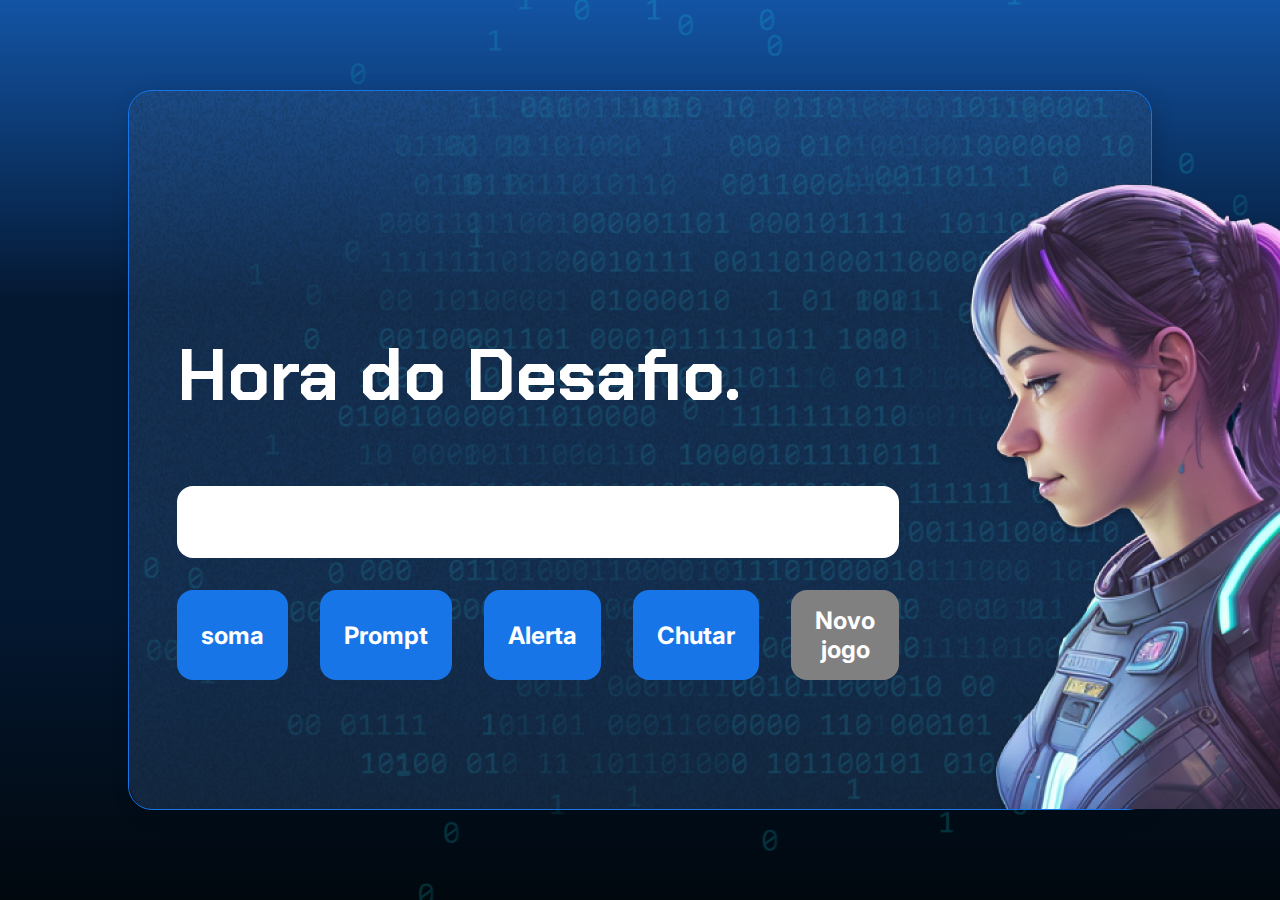
<file: Class_01/A2B/index.html>
<!DOCTYPE html>
<html lang="pt-br">

<head>
    <meta charset="UTF-8">
    <meta name="viewport" content="width=device-width, initial-scale=1.0">
    <script src="https://code.responsivevoice.org/responsivevoice.js"></script>
    <link rel="preconnect" href="https://fonts.googleapis.com">
    <link rel="preconnect" href="https://fonts.gstatic.com" crossorigin>
    <link href="https://fonts.googleapis.com/css2?family=Chakra+Petch:wght@700&family=Inter:wght@400;700&display=swap"
        rel="stylesheet">
    <link rel="stylesheet" href="style.css">
    <title>JS Game</title>
</head>

<body>

    <div class="container">
        <div class="container__conteudo">
            <div class="container__informacoes">
                <div class="container__texto">
                    <h1></h1>
                    <p class="texto__paragrafo"></p>
                </div>
                <input type="number" min="1" max="10" class="container__input">
                <div class="chute container__botoes">
                    <button onclick="soma" class="container__botao">soma</button>
                    <button onclick="exibirPrompt" class="container__botao">Prompt</button>
                    <button onclick="alerta()" class="container__botao">Alerta</button>
                    <button onclick="exibirMensagemNoConsole()" class="container__botao">Chutar</button>
                    <button onclick="" id="reiniciar" class="container__botao" disabled>Novo jogo</button>
                </div>
            </div>
            <img src="./img/ia.png" alt="Uma pessoa olhando para a esquerda" class="container__imagem-pessoa" />
        </div>
    </div>




    <script src="app.js" defer></script>
</body>

</html>
</file>
<file: Class_01/A2B/style.css>
* {
    box-sizing: border-box;
    margin: 0;
    padding: 0;
    color: white;
}

body {
    background: linear-gradient(#1354A5 0%, #041832 33.33%, #041832 66.67%, #01080E 100%);
    height: 100vh;
    display: flex;
    align-items: center;
    justify-content: center;
}


body::before {
    background-image: url("img/code.png");
    background-repeat: no-repeat;
    background-position: right;
    content: "";
    display: block;
    position: absolute;
    width: 100%;
    height: 100%;
    opacity: 0.4;
}

.container {
    width: 80%;
    height: 80%;
    display: flex;
    align-items: center;
    justify-content: space-between;
    border-radius: 24px;
    border: 1px solid #1875E8;
    box-shadow: 4px 4px 20px 0px rgba(1, 8, 14, 0.15);
    background-image: url("img/Ruido.png");
    background-size: 100% 100%;
    position: relative;
}


.container__conteudo {
    display: flex;
    align-items: center;
    position: absolute;
    bottom: 0;
}

.container__informacoes {
    flex: 1;
    padding: 3rem;
}

.container__botao {
    border-radius: 16px;
    background: #1875E8;
    padding: 16px 24px;
    width: 100%;
    font-size: 24px;
    font-weight: 700;
    border: none;
    margin-top: 2rem;
}

.container__texto {
    margin: 16px 0 16px 0;
}

.container__texto-azul {
    color: #1875E8;
}

.container__input {
    width: 100%;
    height: 72px;
    border-radius: 16px;
    background-color: #FFF;
    border: none;
    color: #1875E8;
    padding: 2rem;
    font-size: 24px;
    font-weight: 700;
    font-family: 'Inter', sans-serif;
}

.container__botoes {
    display: flex;
    gap: 2em;
}

h1 {
    font-family: 'Chakra Petch', sans-serif;
    font-size: 72px;
    padding-bottom: 3rem;
}

p,
button {
    font-family: 'Inter', sans-serif;
}

.texto__paragrafo {
    font-size: 32px;
    font-weight: 400;
}

button:disabled {
    background-color: gray;
}

@media screen and (max-width: 1250px) {

    h1 {
        font-size: 50px;
    }

    .container__botao {
        font-size: 16px;
    }


    .texto__paragrafo {
        font-size: 24px;
    }

    .container__imagem-pessoa {
        display: none;
    }

    .container__conteudo {
        display: block;
        position: inherit;
    }

    .container__informacoes {
        padding: 1rem
    }
}
</file>
